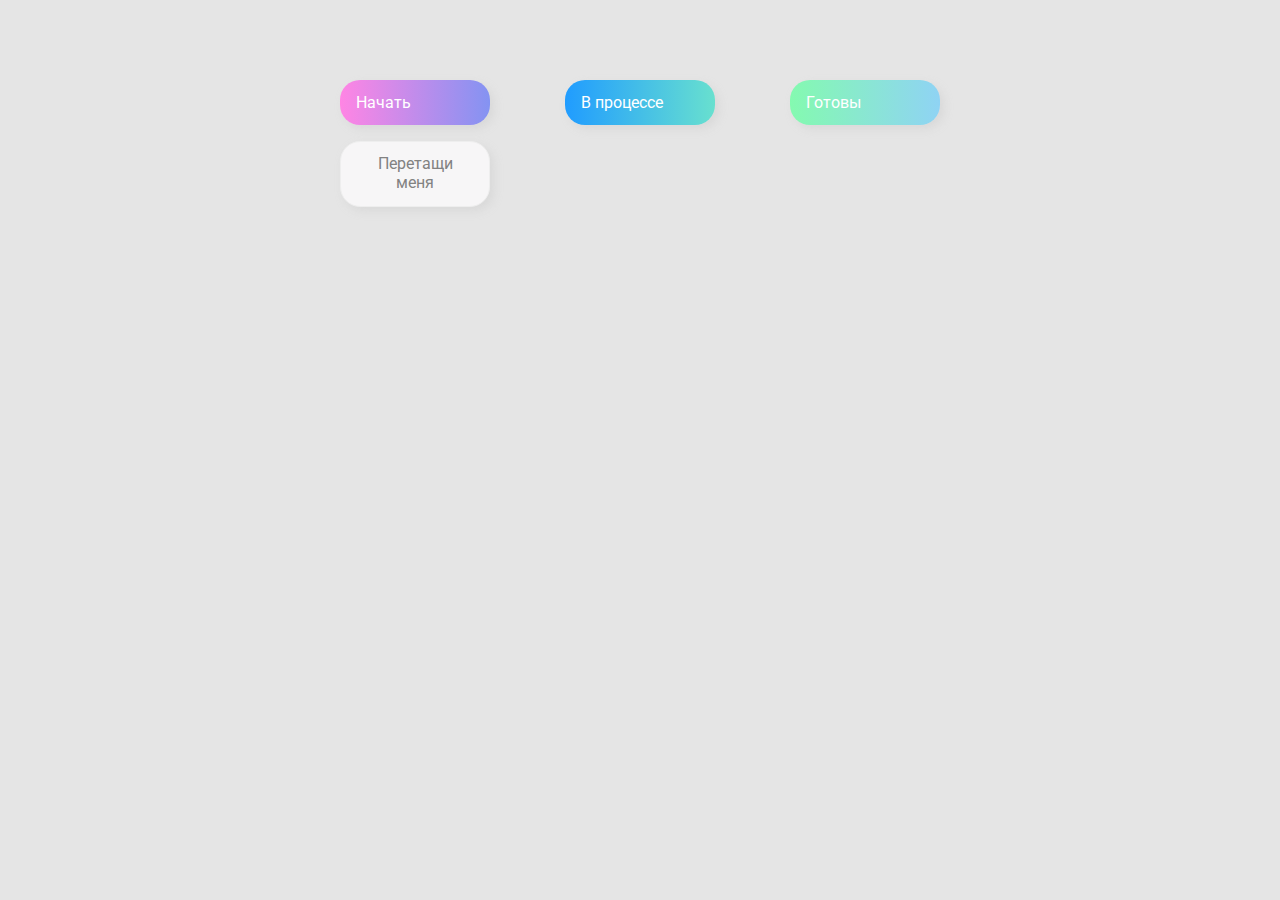
<file: 02_drag_n_drop/index.html>
<!DOCTYPE html>
<html lang="en">

<head>
  <meta charset="UTF-8" />
  <meta name="viewport" content="width=device-width, initial-scale=1.0" />
  <link rel="stylesheet" href="styles.css" />
  <title>Drag & Drop | Проект 2</title>
</head>

<body>
  <div>
    <div class="row">
      <div class="col-header start">Начать</div>
      <div class="col-header progress">В процессе</div>
      <div class="col-header done">Готовы</div>
    </div>

    <div class="row">
      <div class="placeholder">
        <div class="item" draggable="true">Перетащи меня</div>
      </div>
      <div class="placeholder"></div>
      <div class="placeholder"></div>
    </div>

  </div>
  <script src="app.js"></script>
</body>

</html>
</file>
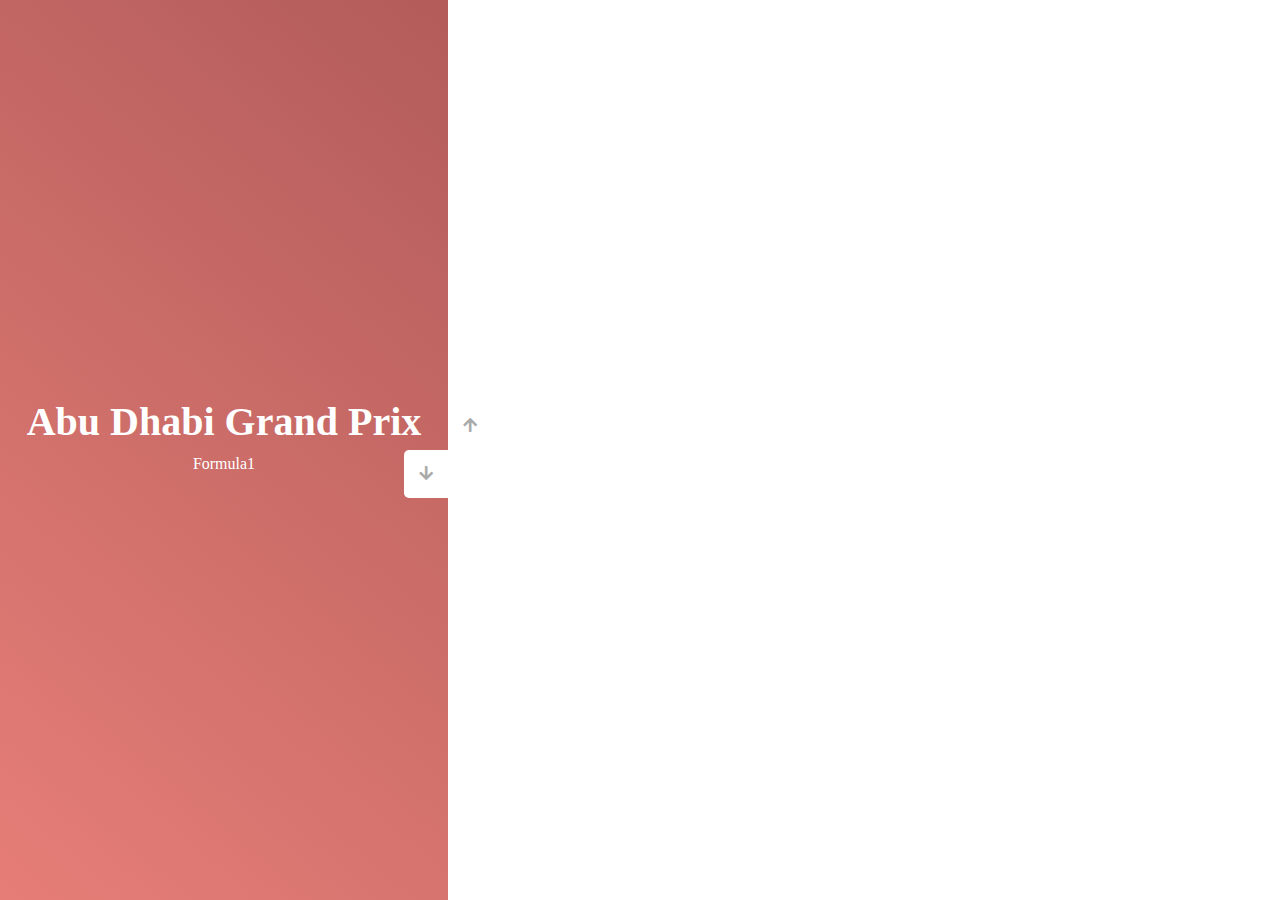
<file: 03_slider/index.html>
<!DOCTYPE html>
<html lang="en">

<head>
  <meta charset="UTF-8" />
  <meta name="viewport" content="width=device-width, initial-scale=1.0" />
  <link rel="stylesheet" href="https://cdnjs.cloudflare.com/ajax/libs/font-awesome/5.15.1/css/all.min.css" />
  <link rel="stylesheet" href="style.css" />
  <title>Слайдер | Проект 3</title>
</head>

<body>
  <div class="container">
    <div class="sidebar">
      <div style="background: linear-gradient(229.99deg, #0f181d -26%, #0d3225 145%);">
        <h1>Happy</h1>
        <p>Dog</p>
      </div>
      <div style="background: linear-gradient(215.32deg, #173754 -1%, #91272f 124%);">
        <h1>Life</h1>
        <p>Freedom</p>
      </div>
      <div style="background: linear-gradient(221.87deg, #638d37 1%, #e0ebb2 128%);">
        <h1>Theatre of Dreams</h1>
        <p>Football </p>
      </div>
      <div style="background: linear-gradient(220.16deg, #ae5958 -8%, #fa8b82 138%);">
        <h1>Abu Dhabi Grand Prix</h1>
        <p>Formula1</p>
      </div>
    </div>
    <div class="main-slide">
      <div style="
            background-image: url('https://images.unsplash.com/photo-1601956982970-43d7f480f568?ixlib=rb-1.2.1&ixid=MnwxMjA3fDB8MHxwaG90by1wYWdlfHx8fGVufDB8fHx8&auto=format&fit=crop&w=1444&q=80');
          "></div>
      <div style="
            background-image: url('https://images.unsplash.com/photo-1568194157720-8bbe7114ebe8?ixlib=rb-1.2.1&ixid=MnwxMjA3fDB8MHxwaG90by1wYWdlfHx8fGVufDB8fHx8&auto=format&fit=crop&w=2064&q=80');
          "></div>
      <div style="
            background-image: url('https://images.unsplash.com/photo-1490730141103-6cac27aaab94?ixlib=rb-1.2.1&ixid=MnwxMjA3fDB8MHxwaG90by1wYWdlfHx8fGVufDB8fHx8&auto=format&fit=crop&w=1740&q=80');
          "></div>
      <div style="
            background-image: url('https://images.unsplash.com/photo-1534361960057-19889db9621e?ixlib=rb-1.2.1&ixid=MnwxMjA3fDB8MHxwaG90by1wYWdlfHx8fGVufDB8fHx8&auto=format&fit=crop&w=1740&q=80');
          "></div>
    </div>
    <div class="controls">
      <button class="down-button">
        <i class="fas fa-arrow-down"></i>
      </button>
      <button class="up-button">
        <i class="fas fa-arrow-up"></i>
      </button>
    </div>
  </div>
  <script src="app.js"></script>
</body>

</html>
</file>
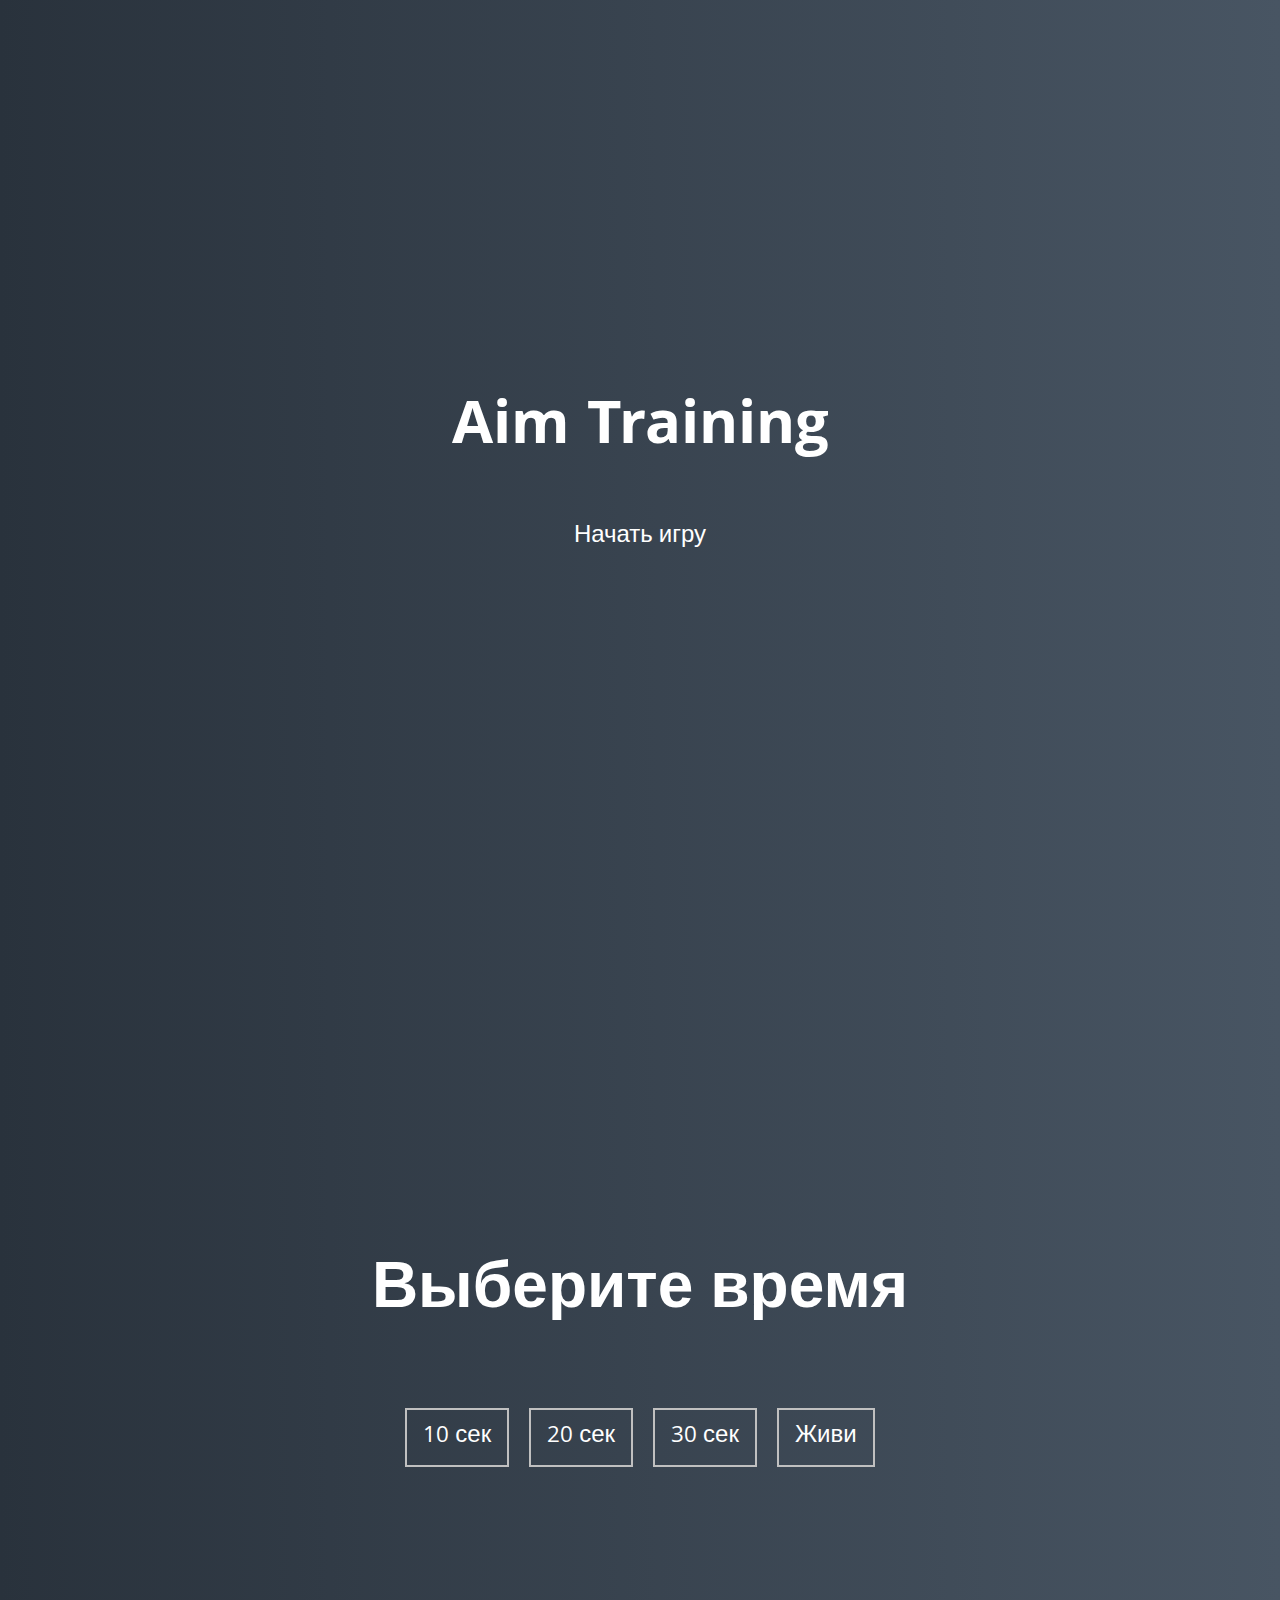
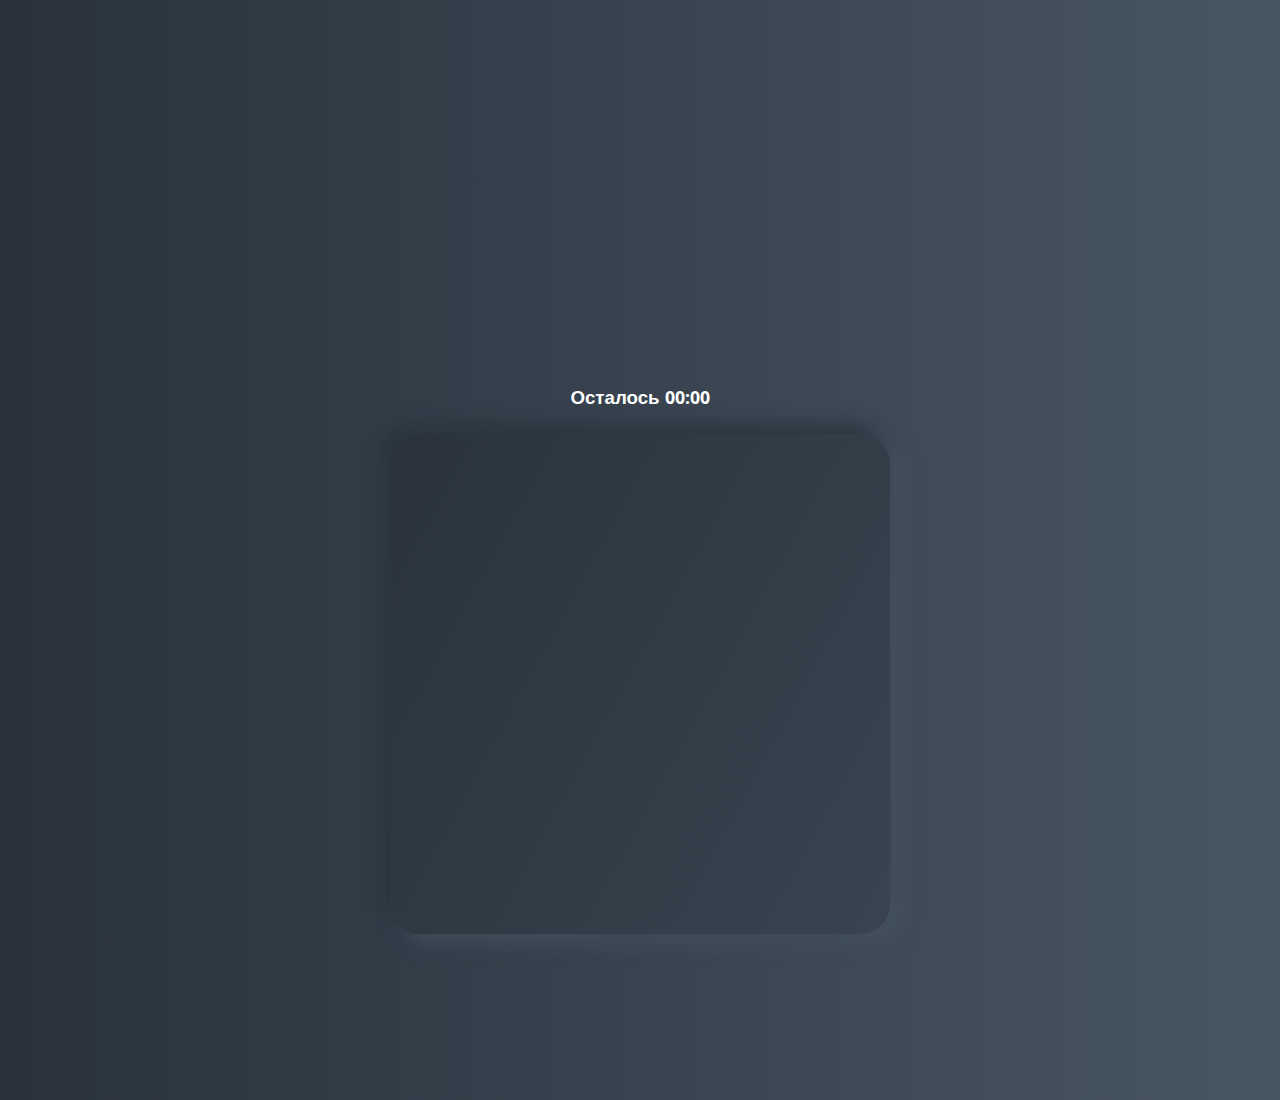
<file: 05_aim_game/index.html>
<!DOCTYPE html>
<html lang="en">

<head>
  <meta charset="UTF-8" />
  <meta name="viewport" content="width=device-width, initial-scale=1.0" />
  <link rel="stylesheet" href="styles.css" />
  <title>Aim Training | Проект 5</title>
</head>

<body>
  <div class="screen">
    <h1>Aim Training</h1>
    <a href="#" class="start" id="start">Начать игру</a>
  </div>

  <div class="screen">
    <h1>Выберите время</h1>
    <ul class="time-list" id="time-list">
      <li>
        <button class="time-btn" data-time="10">
          10 сек
        </button>
      </li>
      <li>
        <button class="time-btn" data-time="20">
          20 сек
        </button>
      </li>
      <li>
        <button class="time-btn" data-time="30">
          30 сек
        </button>
      </li>
      <li>
        <button class="time-btn" data-time="40">
          Живи
        </button>
      </li>

    </ul>
  </div>

  <div class="screen">
    <h3>Осталось <span id="time">00:00</span></h3>
    <div class="board" id="board"></div>
  </div>
  <script src="app.js"></script>
</body>

</html>
</file>
<file: 02_drag_n_drop/styles.css>
@import url('https://fonts.googleapis.com/css?family=Roboto&display=swap');

* {
  box-sizing: border-box;
}

body {
  font-family: 'Roboto', sans-serif;
  background-color: #e5e5e5;
  display: flex;
  padding-top: 5rem;
  justify-content: center;
  overflow: hidden;
  margin: 0;
}

.row {
  display: flex;
  width: 600px;
  justify-content: space-between;
  margin-bottom: 1rem;
}

.col-header {
  width: 150px;
  box-shadow: 4px 4px 9px rgba(198, 198, 198, 0.36);
  border-radius: 20px;
  padding: 0.8rem 1rem;
  color: #fff;
}

.item {
  width: 150px;
  height: 66px;
  border: 1px solid #eee;
  box-shadow: 4px 4px 9px rgba(198, 198, 198, 0.36);
  border-radius: 20px;
  background: #f7f6f7;
  padding: 0.8rem 1rem;
  color: #828282;
  text-align: center;
  cursor: grab;

}

.item:active {
  cursor: grabbing;
  color: #FF8C00;

}

.placeholder {
  width: 150px;
  height: 66px;
}

.start {
  background: linear-gradient(90deg, #ff85e4 0%, #229efd 179.25%);
}

.progress {
  background: linear-gradient(90deg, #209cff 0%, #68e0cf 100%);
}

.done {
  background: linear-gradient(90deg, #84fab0 0%, #8fd3f4 100%);
}

.hold {
  border: 5px solid #eee;
  background: #2F4F4F;
  border-radius: 50%;

}

.hide {
  display: none;
}

.hovered {

  border: 10px solid #FF00FF;
  ;

}
</file>
<file: 03_slider/style.css>
@import url('https://fonts.googleapis.com/css?family=Roboto&display=swap');

* {
  box-sizing: border-box;
  margin: 0;
  padding: 0;
}

.body {
  font-family: 'Roboto', sans-serif;
  height: 100vh;
}

.container {
  position: relative;
  overflow: hidden;
  width: 100vw;
  height: 100vh;
}

.sidebar {
  height: 100%;
  width: 35%;
  position: absolute;
  top: 0;
  left: 0;
  transition: transform 0.5s ease-in-out;
}

.sidebar>div {
  height: 100%;
  width: 100%;
  display: flex;
  flex-direction: column;
  align-items: center;
  justify-content: center;
  color: #fff;
}

.sidebar h1 {
  font-size: 40px;
  margin-bottom: 10px;
  margin-top: -30px;
}

.main-slide {
  height: 100%;
  position: absolute;
  top: 0;
  left: 35%;
  width: 65%;
  transition: transform 0.5s ease-in-out;
}

.main-slide>div {
  background-repeat: no-repeat;
  background-size: cover;
  background-position: center center;
  height: 100%;
  width: 100%;
}

button {
  background-color: #fff;
  border: none;
  color: #aaa;
  cursor: pointer;
  font-size: 16px;
  padding: 15px;
}

button:hover {
  color: #222;
}

button:focus {
  outline: none;
}

.container .controls button {
  position: absolute;
  left: 35%;
  top: 50%;
  z-index: 100;
}

.container .controls .down-button {
  transform: translateX(-100%);
  border-top-left-radius: 5px;
  border-bottom-left-radius: 5px;
}

.container .controls .up-button {
  transform: translateY(-100%);
  border-top-right-radius: 5px;
  border-bottom-right-radius: 5px;
}
</file>
<file: 05_aim_game/styles.css>
@import url('https://fonts.googleapis.com/css?family=Khula&display=swap');

* {
  box-sizing: border-box;
}

body {
  color: #fff;
  font-family: 'Khula', sans-serif;
  height: 100vh;
  overflow: hidden;
  margin: 0;
  text-align: center;
}

a {
  color: #fff;
  text-decoration: none;
}

a:hover {
  color: #16D9E3;
}

.start {
  font-size: 1.5rem;
}

h1 {
  line-height: 1.4;
  font-size: 4rem;
}

.screen {
  display: flex;
  flex-direction: column;
  align-items: center;
  justify-content: center;
  height: 100vh;
  width: 100vw;
  transition: margin 0.5s ease-out;
  background: linear-gradient(90deg, #29323C 0%, #485563 100%);
}

.screen.up {
  margin-top: -100vh;
}

.time-list {
  display: flex;
  flex-wrap: wrap;
  justify-content: center;
  list-style: none;
  padding: 0;
}

.time-list li {
  margin: 10px;
}

.time-btn {
  background-color: transparent;
  border: 2px solid #C0C0C0;
  color: #fff;
  cursor: pointer;
  font-family: inherit;
  padding: .5rem 1rem;
  font-size: 1.5rem;
}

.time-btn:hover {
  border: 2px solid #16D9E3;
  color: #16D9E3;
}

.hide {
  opacity: 0;
}

.primary {
  color: #16D9E3;
}

.board {
  display: flex;
  justify-content: center;
  align-items: center;
  position: relative;
  width: 500px;
  height: 500px;
  background: linear-gradient(118.38deg, #29323C -4.6%, #485563 200.44%);
  box-shadow: -8px -8px 20px #2A333D, 10px 7px 20px #475462;
  border-radius: 30px;
  overflow: hidden;
}

.circle {
  background: linear-gradient(90deg, #16D9E3 0%, #30C7EC 47%, #46AEF7 100%);
  position: absolute;
  border-radius: 50%;
  cursor: pointer;
}
</file>
